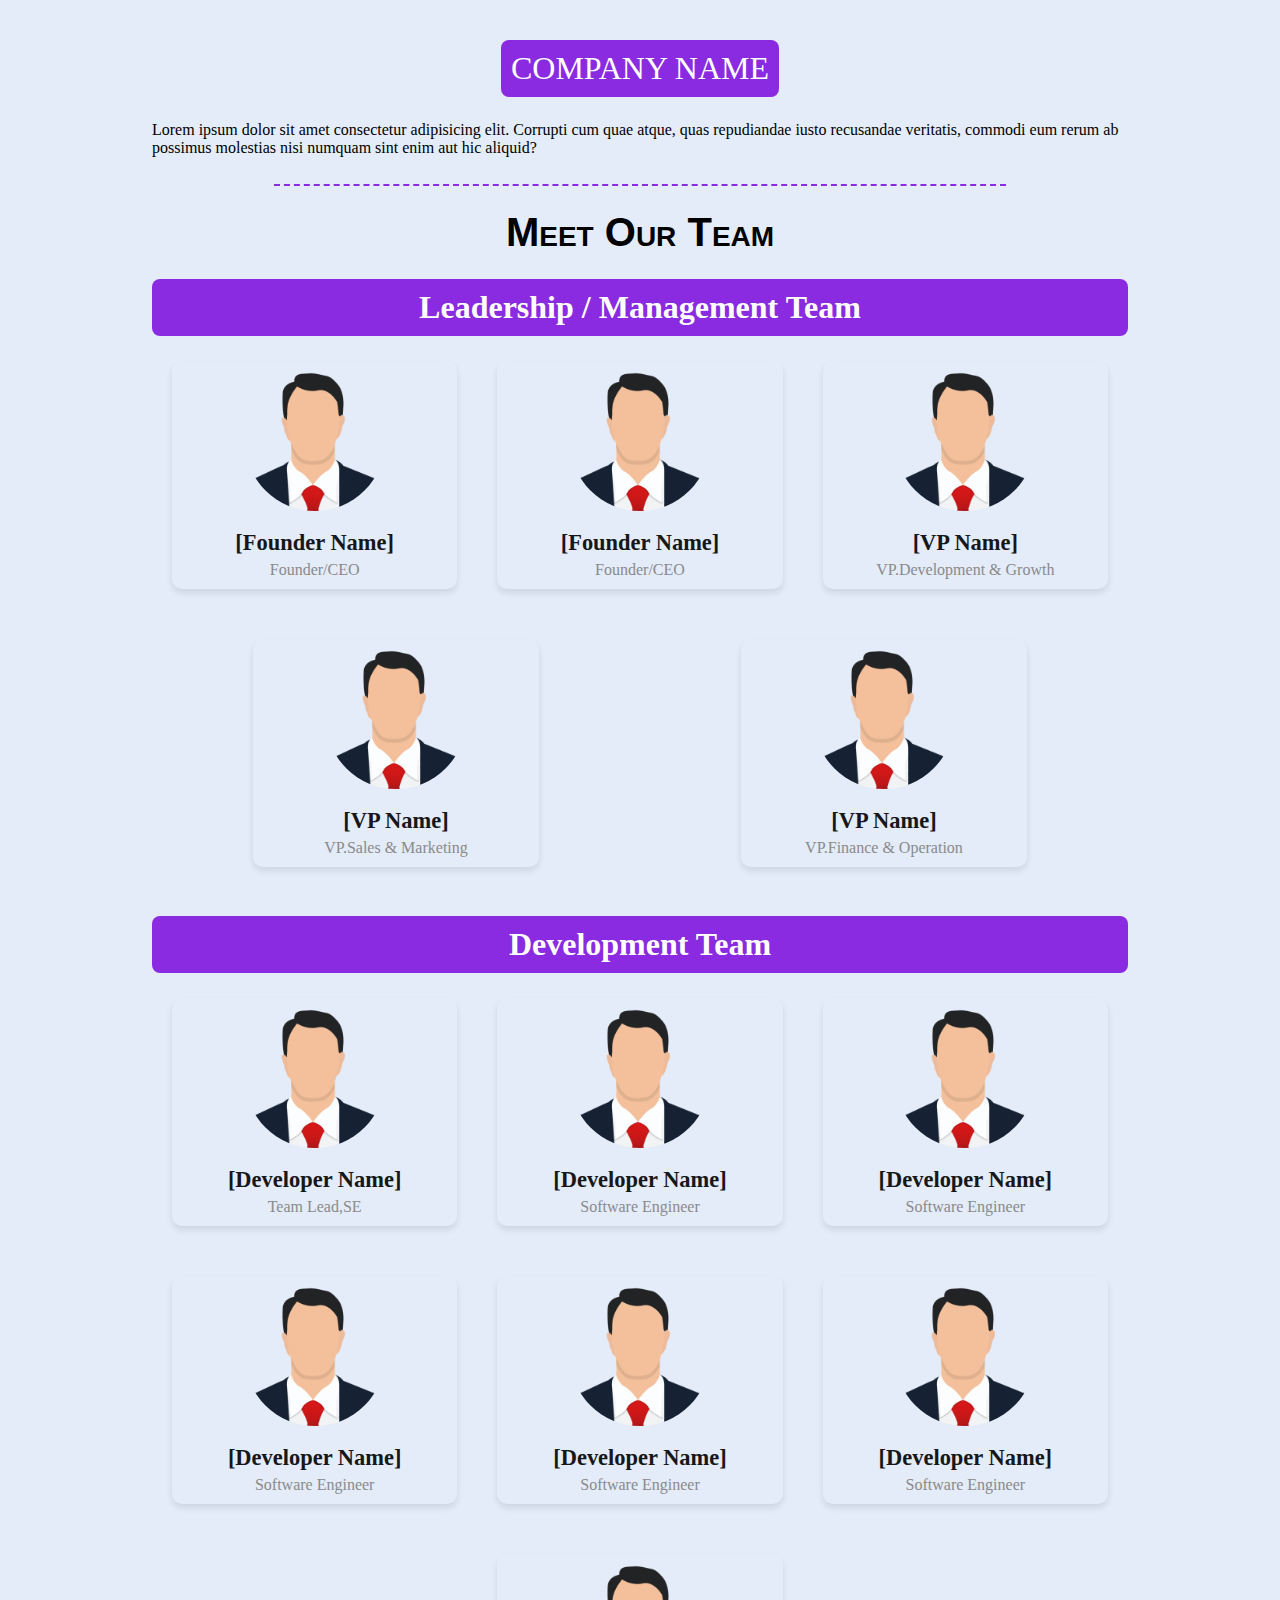
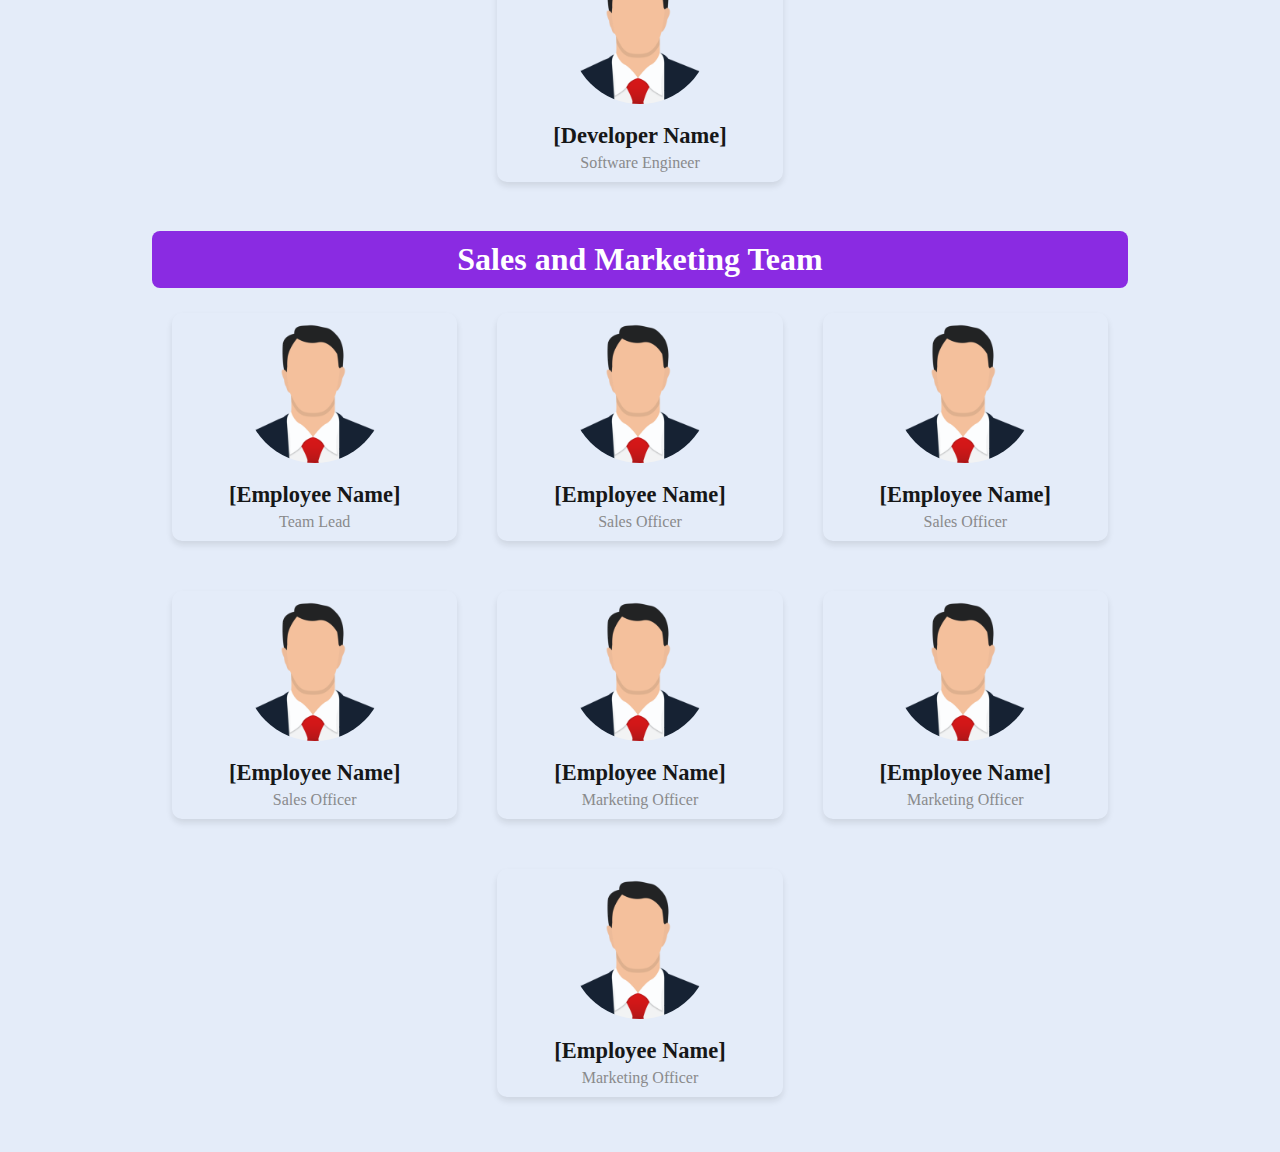
<file: index.html>
<!DOCTYPE html>
<html lang="en">

<head>
    <meta charset="UTF-8">
    <meta name="viewport" content="width=device-width, initial-scale=1.0">
    <title>Our Team</title>
    <link rel="stylesheet" href="styles.css">
</head>

<body>
    <div class="container">
        <section class="team-member" id="team">
            <div class="title">
                COMPANY NAME
            </div>
            <div class="description">
                Lorem ipsum dolor sit amet consectetur adipisicing elit. Corrupti cum quae atque, quas repudiandae iusto
                recusandae veritatis, commodi eum rerum ab possimus molestias nisi numquam sint enim aut hic aliquid?
            </div>
            <div class="line"></div>
            <div class="team__title">
                Meet Our Team
            </div>
            <div class="team__department">
                <h1 class="department__title">Leadership / Management Team</h1>
                <div class="member">
                    <div class="member__photo">
                        <img src="./avatar.png" alt="member_pic">
                    </div>
                    <div class="member__name">
                        <h3>[Founder Name]</h3>
                    </div>
                    <div class="member__designation"><span>Founder/CEO</span></div>
                </div>
                <div class="member">
                    <div class="member__photo">
                        <img src="./avatar.png" alt="member_pic">
                    </div>
                    <div class="member__name">
                        <h3>[Founder Name]</h3>
                    </div>
                    <div class="member__designation"><span>Founder/CEO</span></div>
                </div>
                <div class="member">
                    <div class="member__photo">
                        <img src="./avatar.png" alt="member_pic">
                    </div>
                    <div class="member__name">
                        <h3>[VP Name]</h3>
                    </div>
                    <div class="member__designation"><span>VP.Development & Growth</span></div>
                </div>
                <div class="member">
                    <div class="member__photo">
                        <img src="./avatar.png" alt="member_pic">
                    </div>
                    <div class="member__name">
                        <h3>[VP Name]</h3>
                    </div>
                    <div class="member__designation"><span>VP.Sales & Marketing</span></div>
                </div>
                <div class="member">
                    <div class="member__photo">
                        <img src="./avatar.png" alt="member_pic">
                    </div>
                    <div class="member__name">
                        <h3>[VP Name]</h3>
                    </div>
                    <div class="member__designation"><span>VP.Finance & Operation</span></div>
                </div>
            </div>
            <div class="team__department">
                <h1 class="department__title">Development Team</h1>
                <div class="member">
                    <div class="member__photo">
                        <img src="./avatar.png" alt="member_pic">
                    </div>
                    <div class="member__name">
                        <h3>[Developer Name]</h3>
                    </div>
                    <div class="member__designation"><span>Team Lead,SE</span></div>
                </div>
                <div class="member">
                    <div class="member__photo">
                        <img src="./avatar.png" alt="member_pic">
                    </div>
                    <div class="member__name">
                        <h3>[Developer Name]</h3>
                    </div>
                    <div class="member__designation"><span>Software Engineer</span></div>
                </div>
                <div class="member">
                    <div class="member__photo">
                        <img src="./avatar.png" alt="member_pic">
                    </div>
                    <div class="member__name">
                        <h3>[Developer Name]</h3>
                    </div>
                    <div class="member__designation"><span>Software Engineer</span></div>
                </div>
                <div class="member">
                    <div class="member__photo">
                        <img src="./avatar.png" alt="member_pic">
                    </div>
                    <div class="member__name">
                        <h3>[Developer Name]</h3>
                    </div>
                    <div class="member__designation"><span>Software Engineer</span></div>
                </div>
                <div class="member">
                    <div class="member__photo">
                        <img src="./avatar.png" alt="member_pic">
                    </div>
                    <div class="member__name">
                        <h3>[Developer Name]</h3>
                    </div>
                    <div class="member__designation"><span>Software Engineer</span></div>
                </div>
                <div class="member">
                    <div class="member__photo">
                        <img src="./avatar.png" alt="member_pic">
                    </div>
                    <div class="member__name">
                        <h3>[Developer Name]</h3>
                    </div>
                    <div class="member__designation"><span>Software Engineer</span></div>
                </div>
                <div class="member">
                    <div class="member__photo">
                        <img src="./avatar.png" alt="member_pic">
                    </div>
                    <div class="member__name">
                        <h3>[Developer Name]</h3>
                    </div>
                    <div class="member__designation"><span>Software Engineer</span></div>
                </div>
            </div>
            <div class="team__department">
                <h1 class="department__title">Sales and Marketing Team</h1>
                <div class="member">
                    <div class="member__photo">
                        <img src="./avatar.png" alt="member_pic">
                    </div>
                    <div class="member__name">
                        <h3>[Employee Name]</h3>
                    </div>
                    <div class="member__designation"><span>Team Lead</span></div>
                </div>
                <div class="member">
                    <div class="member__photo">
                        <img src="./avatar.png" alt="member_pic">
                    </div>
                    <div class="member__name">
                        <h3>[Employee Name]</h3>
                    </div>
                    <div class="member__designation"><span>Sales Officer</span></div>
                </div>
                <div class="member">
                    <div class="member__photo">
                        <img src="./avatar.png" alt="member_pic">
                    </div>
                    <div class="member__name">
                        <h3>[Employee Name]</h3>
                    </div>
                    <div class="member__designation"><span>Sales Officer</span></div>
                </div>
                <div class="member">
                    <div class="member__photo">
                        <img src="./avatar.png" alt="member_pic">
                    </div>
                    <div class="member__name">
                        <h3>[Employee Name]</h3>
                    </div>
                    <div class="member__designation"><span>Sales Officer</span></div>
                </div>
                <div class="member">
                    <div class="member__photo">
                        <img src="./avatar.png" alt="member_pic">
                    </div>
                    <div class="member__name">
                        <h3>[Employee Name]</h3>
                    </div>
                    <div class="member__designation"><span>Marketing Officer</span></div>
                </div>
                <div class="member">
                    <div class="member__photo">
                        <img src="./avatar.png" alt="member_pic">
                    </div>
                    <div class="member__name">
                        <h3>[Employee Name]</h3>
                    </div>
                    <div class="member__designation"><span>Marketing Officer</span></div>
                </div>
                <div class="member">
                    <div class="member__photo">
                        <img src="./avatar.png" alt="member_pic">
                    </div>
                    <div class="member__name">
                        <h3>[Employee Name]</h3>
                    </div>
                    <div class="member__designation"><span>Marketing Officer</span></div>
                </div>
            </div>
        </section>
    </div>
</body>

</html>
</file>
<file: styles.css>
* {
    margin: 0;
    padding: 0;
    box-sizing: border-box;
}

html {
    scroll-behavior: smooth;
}

.container {
    position: relative;
    z-index: -1;
    min-height: 100vh;
    width: 100%;
    padding: 30px;
    background-color: rgb(228, 236, 249);
    background-size: auto;
    background-repeat: repeat;
    background-position: center center;
}

.team-member {
    display: flex;
    flex-direction: column;
    align-items: center;
    gap: 1.5rem;
}

.description {
    width: 80%;
}

.line {
    height: 5px;
    width: 60%;
    border-bottom: 2px dashed blueviolet;
}

.title {
    font-size: 2rem;
    margin-top: 10px;
    padding: 10px;
    background-color: blueviolet;
    color: white;
    width: fit-content;
    text-align: center;
    border-radius: 8px;
}

.team__title {
    font-size: 2.5rem;
    font-family: Arial, Helvetica, sans-serif;
    font-weight: bolder;
    font-variant: small-caps;
}

.team__department {
    width: 80%;
    text-align: center;

}

.department__title {
    padding: 10px;
    background-color: blueviolet;
    color: white;
    border-radius: 8px;
}

.member {
    margin: 25px auto;
    padding: 10px;
    background-color: transparent;
    opacity: 0.9;
    border-radius: 10px;
    border: none;
    box-shadow: 0 4px 6px rgba(0, 0, 0, 0.1);
    transition: all 0.3s ease;
    max-width: 300px;
    cursor: pointer;
}

.member:hover {
    transform: translateY(-5px);
    box-shadow: 0 6px 8px rgba(0, 0, 0, 0.2);
}

.member__photo {
    margin-bottom: 15px;
}

.member__photo img {
    height: 140px;
    width: 140px;
    border-radius: 50%;
    object-fit: cover;
}

.member__name {
    font-size: 1.2rem;
    margin-bottom: 5px;
}

.member__designation {
    font-size: 1rem;
    color: gray;
}

@media screen and (min-width: 768px) {
    .team__department {
        display: flex;
        justify-content: space-between;
        align-items: flex-start;
        flex-wrap: wrap;
    }

    .department__title {
        width: 100%;
    }

    .member {
        width: calc(33.33% - 40px);
    }
}
</file>
